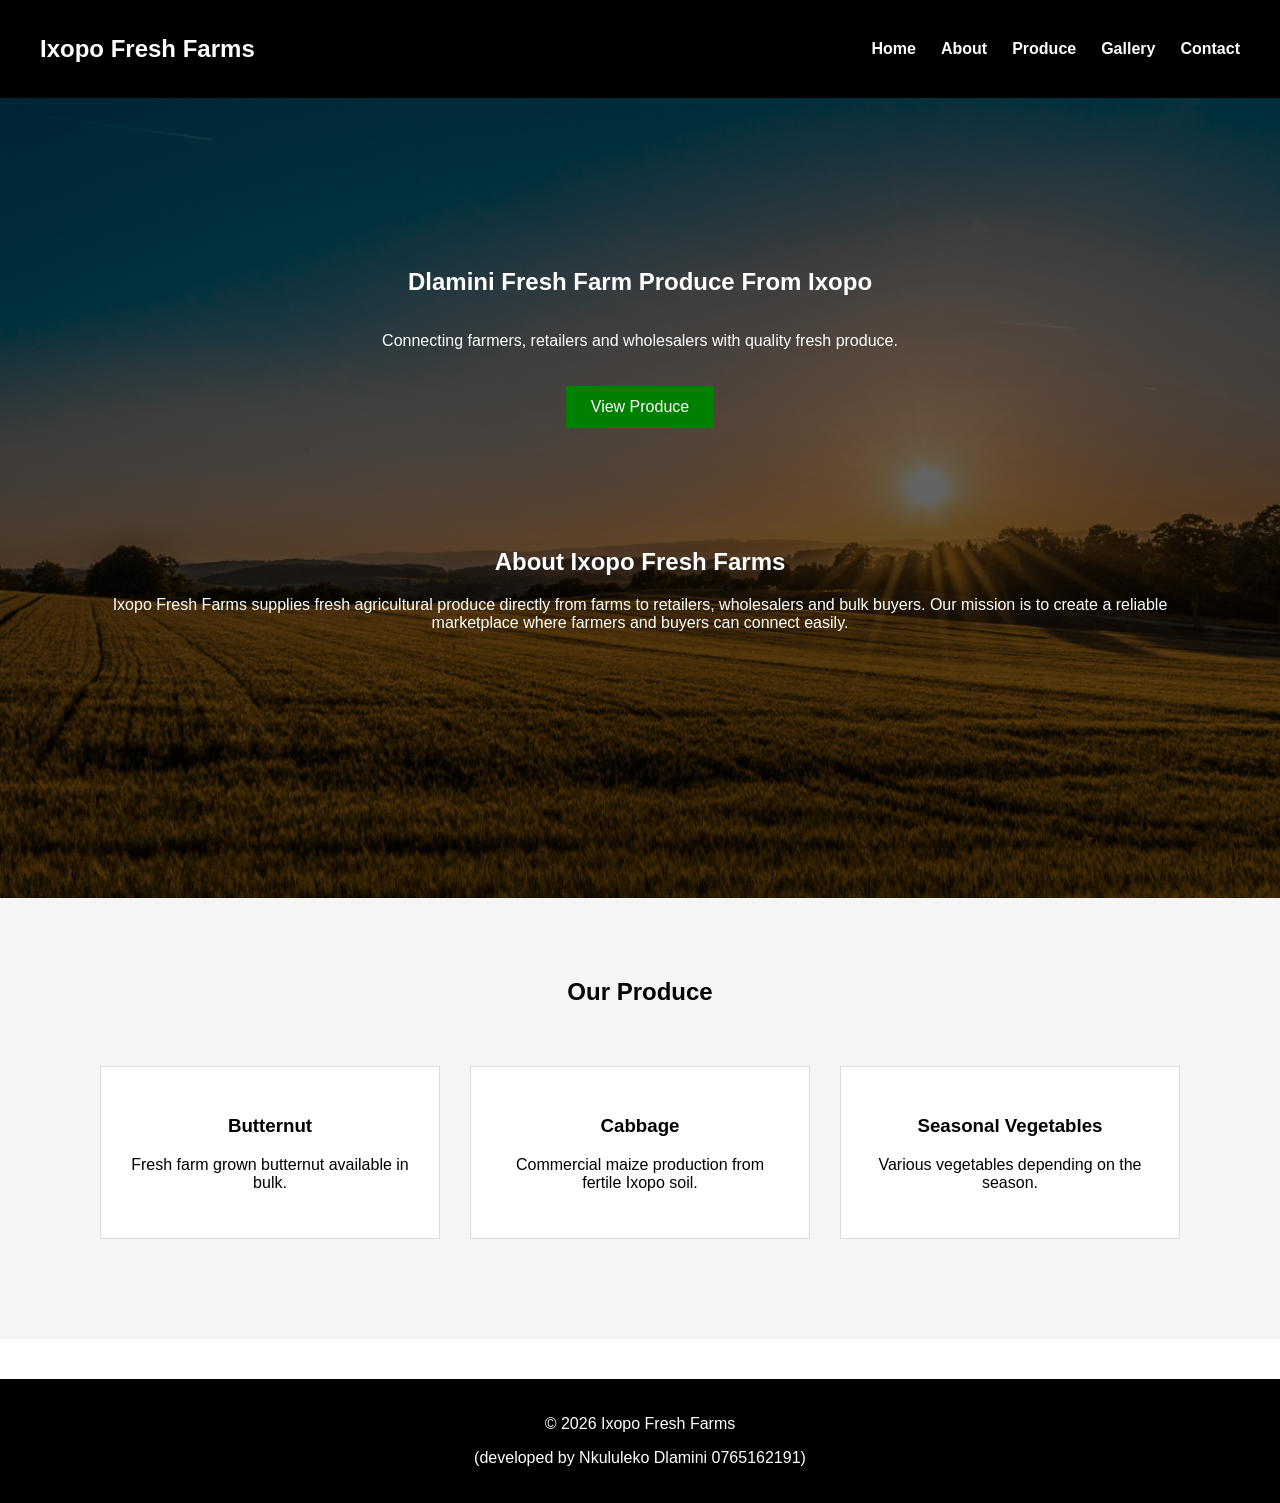
<file: index.html>
<!DOCTYPE html>
<html lang="en">
<head>
<meta charset="UTF-8">
<meta name="viewport" content="width=device-width, initial-scale=1.0">
<title>Ixopo Fresh Farms</title>
<link rel="stylesheet" href="style.css">
</head>

<body>

<header>

<div class="logo">
<h2>Ixopo Fresh Farms</h2>
</div>

<nav>

<div class="hamburger" onclick="toggleMenu()">
<span></span>
<span></span>
<span></span>
</div>

<ul id="nav-links">

<li><a href="index.html">Home</a></li>
<li><a href="about.html">About</a></li>
<li><a href="produce.html">Produce</a></li>
<li><a href="gallery.html">Gallery</a></li>
<li><a href="contact.html">Contact</a></li>

</ul>

</nav>

</header>

<section class="hero">

<h1>Dlamini Fresh Farm Produce From Ixopo</h1>

<p>
Connecting farmers, retailers and wholesalers with quality fresh produce.
</p>

<a href="produce.html" class="btn">View Produce</a>

<section class="about">

<h2>About Ixopo Fresh Farms</h2>

<p>
Ixopo Fresh Farms supplies fresh agricultural produce directly from farms to 
retailers, wholesalers and bulk buyers. Our mission is to create a reliable 
marketplace where farmers and buyers can connect easily.
</p>

</section>


</section>




<section class="products">

<h2>Our Produce</h2>

<div class="product-grid">

<div class="card">
<h3>Butternut</h3>
<p>Fresh farm grown butternut available in bulk.</p>
</div>

<div class="card">
<h3>Cabbage</h3>
<p>Commercial maize production from fertile Ixopo soil.</p>
</div>

<div class="card">
<h3>Seasonal Vegetables</h3>
<p>Various vegetables depending on the season.</p>
</div>

</div>

</section>


<footer>

<p>© 2026 Ixopo Fresh Farms</p>
<p> (developed by Nkululeko Dlamini 0765162191)</p>

</footer>

<script src="script.js"></script>

</body>
</html>
</file>
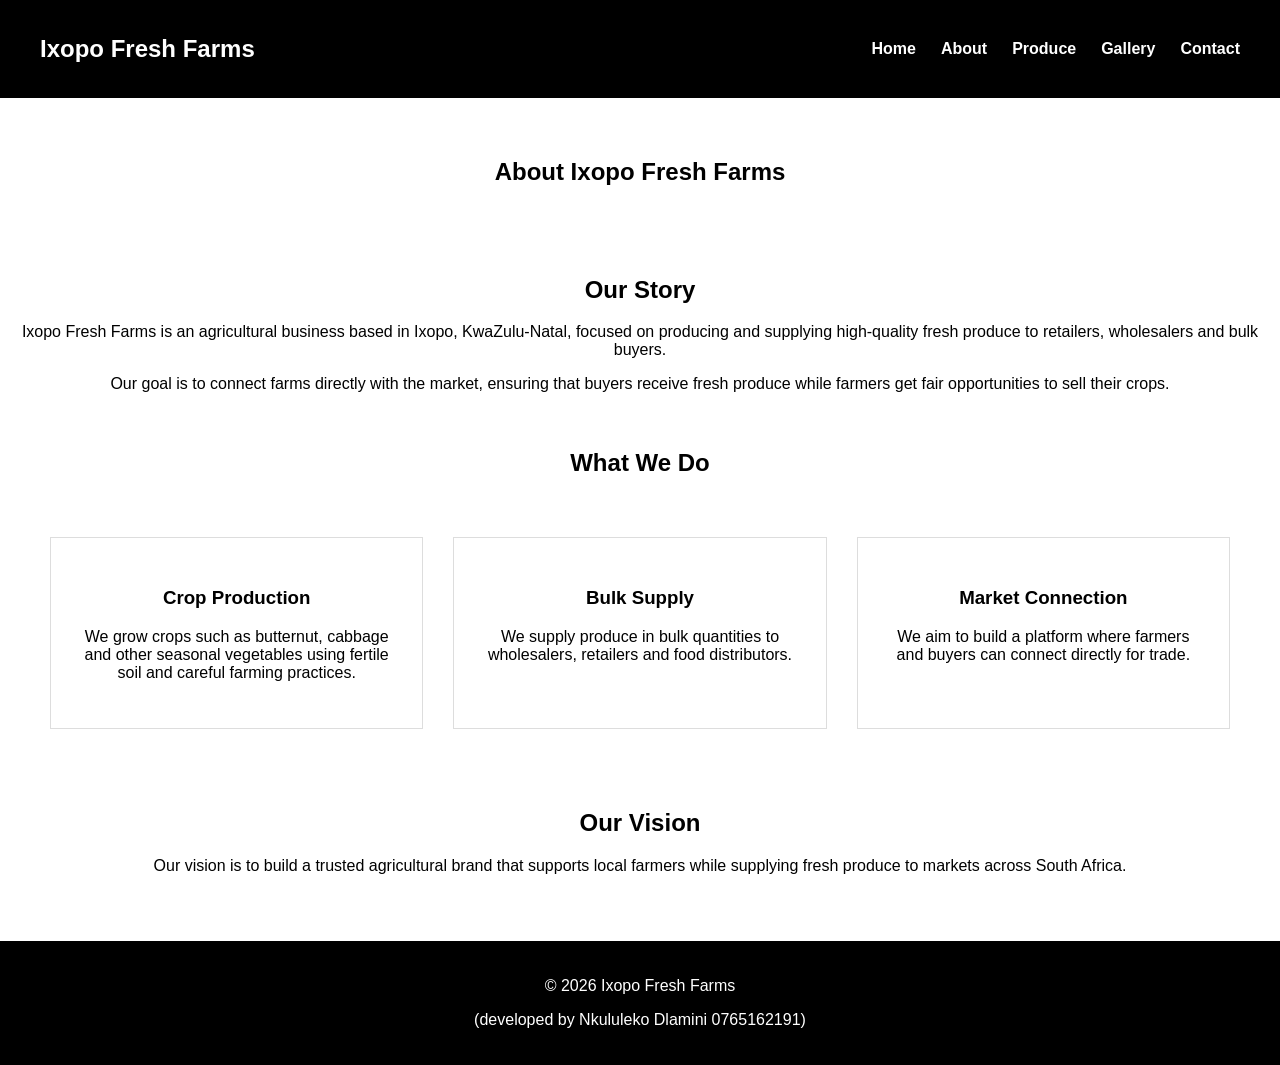
<file: about.html>
<!DOCTYPE html>
<html lang="en">
<head>
<meta charset="UTF-8">
<meta name="viewport" content="width=device-width, initial-scale=1.0">
<title>About Us - Ixopo Fresh Farms</title>
<link rel="stylesheet" href="style.css">
</head>

<body>

<header>

<div class="logo">
<h2>Ixopo Fresh Farms</h2>
</div>

<nav>

<div class="hamburger" onclick="toggleMenu()">
<span></span>
<span></span>
<span></span>
</div>

<ul id="nav-links">

<li><a href="index.html">Home</a></li>
<li><a href="about.html">About</a></li>
<li><a href="produce.html">Produce</a></li>
<li><a href="gallery.html">Gallery</a></li>
<li><a href="contact.html">Contact</a></li>

</ul>

</nav>

</header>


<section class="page-title">
<h1>About Ixopo Fresh Farms</h1>
</section>


<section class="about2">

<h2>Our Story</h2>

<p>
Ixopo Fresh Farms is an agricultural business based in Ixopo, KwaZulu-Natal, focused on 
producing and supplying high-quality fresh produce to retailers, wholesalers and bulk buyers.
</p>

<p>
Our goal is to connect farms directly with the market, ensuring that buyers receive fresh
produce while farmers get fair opportunities to sell their crops.
</p>

</section>


<section class="about2">

<h2>What We Do</h2>

<div class="product-grid">

<div class="card">
<h3>Crop Production</h3>
<p>
We grow crops such as butternut, cabbage and other seasonal vegetables using fertile soil and
careful farming practices.
</p>
</div>

<div class="card">
<h3>Bulk Supply</h3>
<p>
We supply produce in bulk quantities to wholesalers, retailers and food distributors.
</p>
</div>

<div class="card">
<h3>Market Connection</h3>
<p>
We aim to build a platform where farmers and buyers can connect directly for trade.
</p>
</div>

</div>

</section>


<section class="about2">

<h2>Our Vision</h2>

<p>
Our vision is to build a trusted agricultural brand that supports local farmers while
supplying fresh produce to markets across South Africa.
</p>

</section>


<footer>
<p>© 2026 Ixopo Fresh Farms</p>
<p> (developed by Nkululeko Dlamini 0765162191)</p>
</footer>

<script src="script.js"></script>

</body>
</html>
</file>
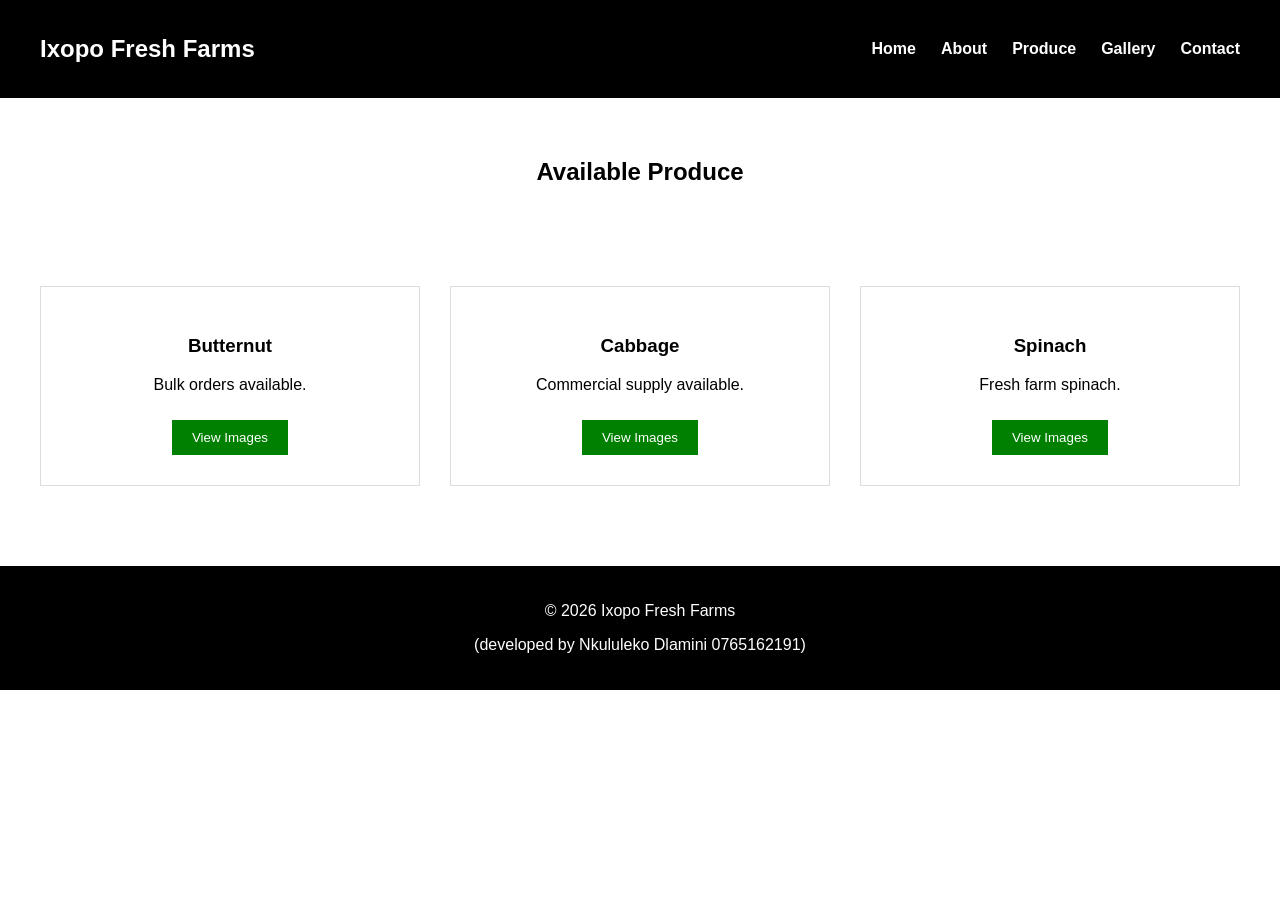
<file: produce.html>
<!DOCTYPE html>
<html lang="en">
<head>
<meta charset="UTF-8">
<meta name="viewport" content="width=device-width, initial-scale=1.0">
<title>Our Produce</title>
<link rel="stylesheet" href="style.css">
</head>

<body>

<!-- <header>

<div class="logo">
<h2>Ixopo Fresh Farms</h2>
</div>

<nav>
<ul>
<li><a href="index.html">Home</a></li>
<li><a href="about.html">About</a></li>
<li><a href="produce.html">Produce</a></li>
<li><a href="gallery.html">Gallery</a></li>
<li><a href="contact.html">Contact</a></li>
</ul>
</nav>

</header> -->

<header>

<div class="logo">
<h2>Ixopo Fresh Farms</h2>
</div>

<nav>

<div class="hamburger" onclick="toggleMenu()">
<span></span>
<span></span>
<span></span>
</div>

<ul id="nav-links">

<li><a href="index.html">Home</a></li>
<li><a href="about.html">About</a></li>
<li><a href="produce.html">Produce</a></li>
<li><a href="gallery.html">Gallery</a></li>
<li><a href="contact.html">Contact</a></li>

</ul>

</nav>

</header>

<section class="page-title">

<h1>Available Produce</h1>

</section>


<section class="product-grid">


    <!-- do like this for all the buttons so they anchor to the right gallery selection -->
<div class="card">
<h3>Butternut</h3>
<p>Bulk orders available.</p>
<a href="gallery.html#butternut">
<button>View Images</button>
</a>
</div>




<!-- add an anchor once we upload the images on gallery, like on the butternut section -->

<div class="card">
<h3>Cabbage</h3>
<p>Commercial supply available.</p>
<button>View Images</button>
</div>


<!-- add an anchor once we upload the images on gallery, like on the butternut section -->

<div class="card">
<h3>Spinach</h3>
<p>Fresh farm spinach.</p>
<button onclick="contact()">View Images</button>
</div>

</section>


<footer>
<p>© 2026 Ixopo Fresh Farms</p>
<p> (developed by Nkululeko Dlamini 0765162191)</p>
</footer>

<script src="script.js"></script>

</body>
</html>
</file>
<file: style.css>
html {
scroll-behavior: smooth;
}

body{

font-family: Arial, sans-serif;
margin:0;
background:white;

}

/* header{

display:flex;
justify-content:space-between;
align-items:center;
padding:20px;
background:black;
color:white;

} */

 header{

position:sticky;
top:0;
z-index:1000;

display:flex;
justify-content:space-between;
align-items:center;

padding:15px 40px;

background:black;
color:white;

}

nav{
display:flex;
align-items:center;
}

nav ul{
display:flex;
list-style:none;
gap:25px;
}

nav a{
color:white;
text-decoration:none;
font-weight:bold;
}

nav a:hover{
color:#4CAF50;
}


.hamburger{

display:none;
flex-direction:column;
cursor:pointer;

}

.hamburger span{

width:25px;
height:3px;
background:white;
margin:4px;

}

.hero{

height:800px;
background:linear-gradient(rgba(0,0,0,0.6), rgba(0,0,0,0.6)), url('images/landing.jpg');
background-size:cover;
display:flex;
flex-direction:column;
justify-content:center;
align-items:center;
color:white;
text-align:center;

}

.btn{

background:green;
padding:12px 25px;
color:white;
text-decoration:none;
margin-top:20px;

}

.about{

padding:100px;
text-align:center;

}

.about2{

padding:10px;
text-align:center;

}

.products{

padding:60px;
background:#f5f5f5;

}

.products h2{
    text-align: center
}

.product-grid{

display:grid;
grid-template-columns:repeat(auto-fit,minmax(250px,1fr));
gap:30px;
padding:40px;

}

.card{

background:white;
padding:30px;
border:1px solid #ddd;
text-align:center;

}

.card button{

background:green;
color:white;
border:none;
padding:10px 20px;
margin-top:10px;
cursor:pointer;

}

.page-title{

text-align:center;
padding:40px;

}

.contact-form{

display:flex;
justify-content:center;
padding:40px;

}

form{

width:400px;
display:flex;
flex-direction:column;

}

input,textarea{

margin-bottom:15px;
padding:10px;
border:1px solid #ccc;

}

button{

background:green;
color:white;
padding:12px;
border:none;
cursor:pointer;

}

footer{

background:black;
color:white;
text-align:center;
padding:20px;
margin-top:40px;

}

.gallery{

padding:60px;

}

.gallery-grid{

display:grid;
grid-template-columns:repeat(auto-fit, minmax(250px,1fr));
gap:20px;

}

/* .gallery-grid img{

width:100%;
height:250px;
object-fit:cover;
border-radius:6px;

} */

.gallery-grid img{
width:100%;
height:auto;
object-fit:cover;
}


.contact-team{

padding:60px;
text-align:center;

}

.team-grid{

display:grid;
grid-template-columns:repeat(auto-fit,minmax(250px,1fr));
gap:30px;
margin-top:40px;

}

.team-card{

background:white;
border:1px solid #ddd;
padding:30px;
text-align:center;
border-radius:6px;

}

.team-card img{

width:120px;
height:120px;
object-fit:cover;
border-radius:50%;
margin-bottom:15px;

}

.team-card h3{

margin-bottom:10px;
color:green;

}

.team-card p{

margin:5px 0;

}

/* TABLET */

@media (max-width: 1024px){

nav ul{

position:absolute;
top:70px;
right:0;

background:black;

flex-direction:column;

width:200px;

display:none;

padding:20px;

}

nav ul li{

margin-bottom:15px;

}

.hamburger{

display:flex;

}

nav ul.active{

display:flex;

}

.hero{
height:350px;
padding:20px;
}

.about{
padding:40px;
}

.products{
padding:40px;
}

.product-grid{
grid-template-columns:repeat(2,1fr);
}

.gallery-grid{
grid-template-columns:repeat(2,1fr);
}

.team-grid{
grid-template-columns:repeat(2,1fr);
}

}

/* MOBILE */

@media (max-width: 768px){


header{

position:sticky;
top:0;
z-index:1000;

display:flex;
justify-content:space-between;
align-items:center;

padding:15px 40px;

background:black;
color:white;

}

/* nav ul{
flex-direction:column;
margin-top:10px;
} */
nav ul{

position:absolute;
top:70px;
right:0;

background:black;

flex-direction:column;

width:200px;

display:none;

padding:20px;

}

nav ul li{

margin-bottom:15px;

}

.hamburger{

display:flex;

}

nav ul.active{

display:flex;

}

.hero{
height:600px;
padding:20px;
}

/* .hero{

height:800px;
background:linear-gradient(rgba(0,0,0,0.6), rgba(0,0,0,0.6)), url('images/landing.jpg');
background-size:cover;
display:flex;
flex-direction:column;
justify-content:center;
align-items:center;
color:white;
text-align:center;

} */

.hero h1{
font-size:28px;
}

.about{
padding:30px 20px;
}

.products{
padding:30px 20px;
}

.product-grid{
grid-template-columns:1fr;
}

.gallery-grid{
grid-template-columns:1fr;
}

.team-grid{
grid-template-columns:1fr;
}

.contact-form form{
width:100%;
}

}
</file>
